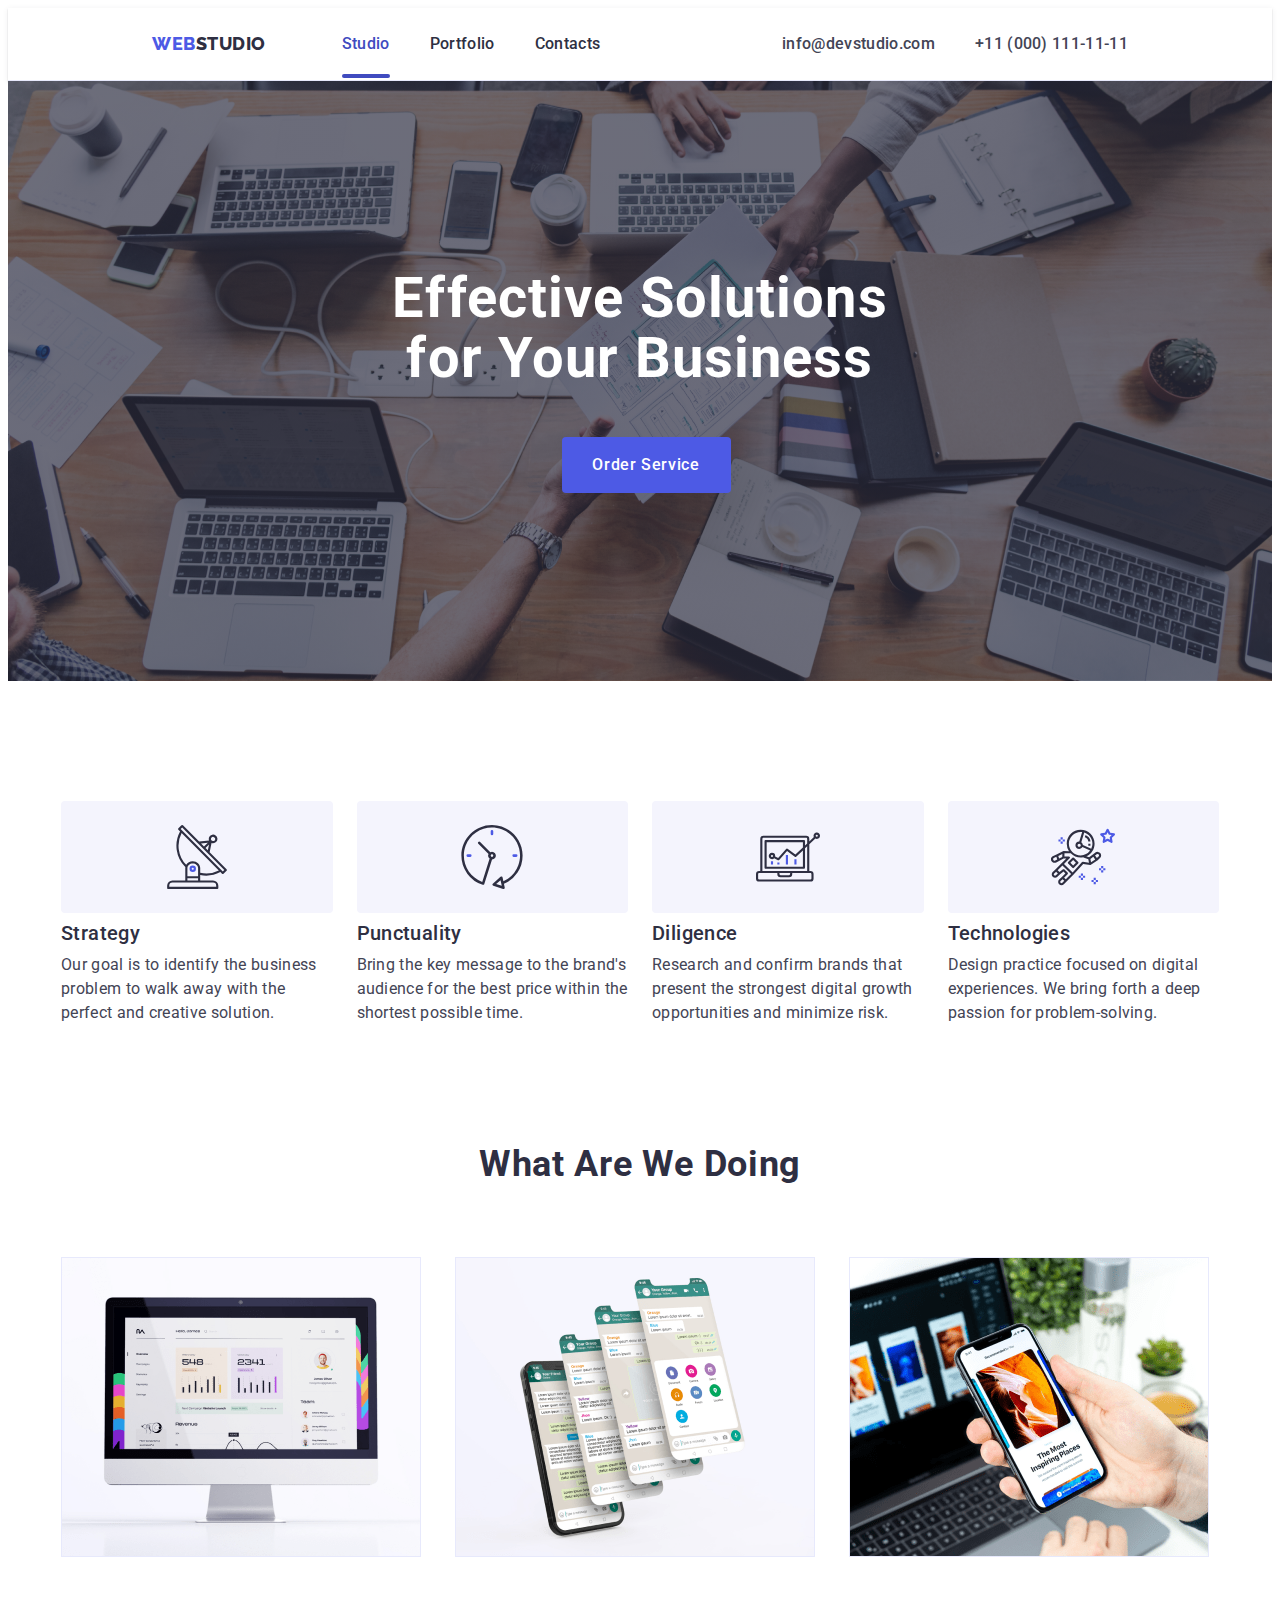
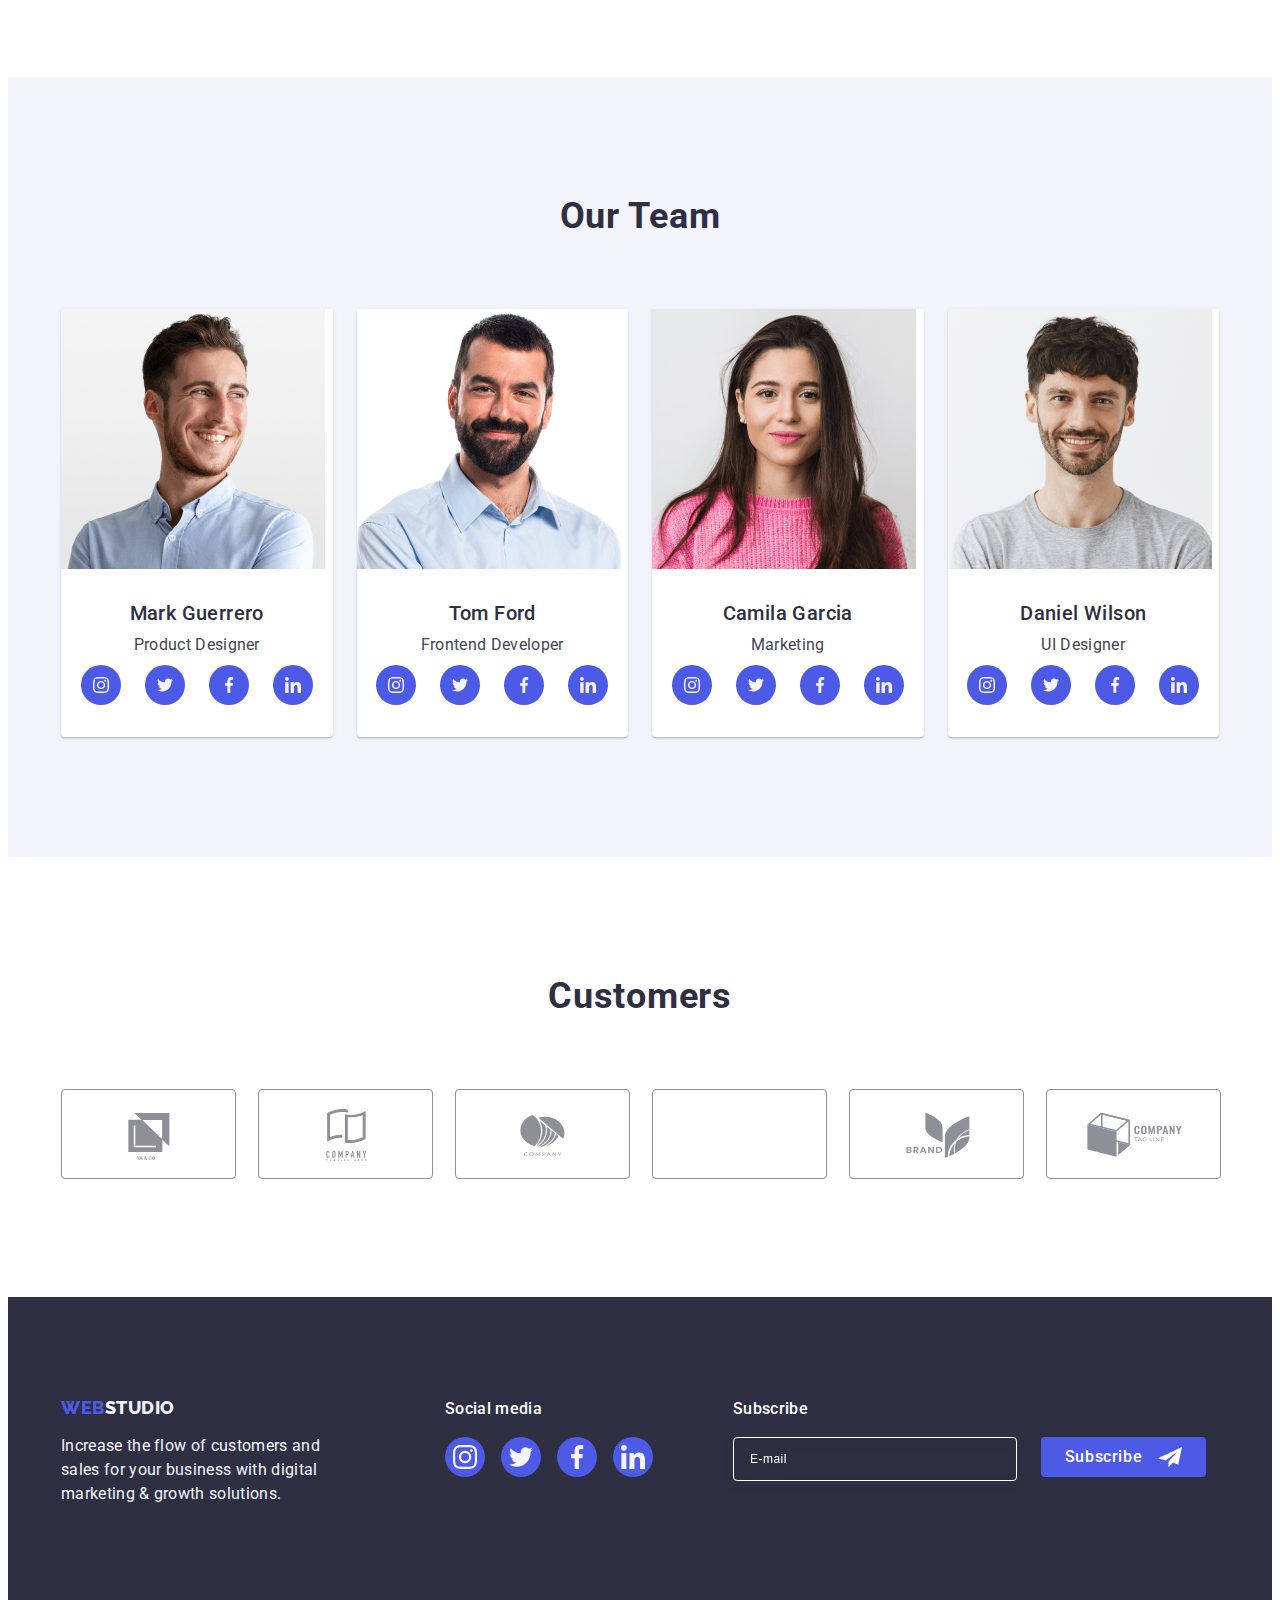
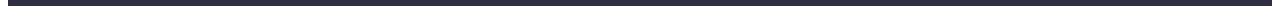
<file: index.html>
<!DOCTYPE html>
<html lang="en">
  <head>
    <meta charset="UTF-8" />
    <meta name="viewport" content="width=device-width, initial-scale=1.0" />
    <link
      rel="stylesheet"
      href="https://cdnjs.cloudflare.com/ajax/libs/modern-normalize/2.0.0/modern-normalize.min.css"
      integrity="sha512-4xo8blKMVCiXpTaLzQSLSw3KFOVPWhm/TRtuPVc4WG6kUgjH6J03IBuG7JZPkcWMxJ5huwaBpOpnwYElP/m6wg=="
      crossorigin="anonymous"
      referrerpolicy="no-referrer"
    />
    <link rel="stylesheet" href="./css/style.css" />
    <link rel="preconnect" href="https://fonts.googleapis.com" />
    <link rel="preconnect" href="https://fonts.gstatic.com" crossorigin />
    <link
      href="https://fonts.googleapis.com/css2?family=Raleway:wght@800&family=Roboto:wght@400;500;700;900&display=swap"
      rel="stylesheet"
    />
    <title>Main</title>
  </head>
  <body>
    <header class="header">
      <div class="div-header container">
        <nav class="nav-base">
          <a class="link nava" href="./index.html"
            >Web<span class="stu-dio">Studio</span></a
          >
          <ul class="list menu">
            <li>
              <a class="link spys menu-link-active" href="./index.html"
                >Studio</a
              >
            </li>
            <li><a class="link spys" href="./portfolio.html">Portfolio</a></li>
            <li><a class="link spys" href="">Contacts</a></li>
          </ul>
        </nav>
        <address class="add-now">
          <ul class="list menu">
            <li class="link spys">
              <a class="link add-now" href="mailto:info@devstudio.com"
                >info@devstudio.com</a
              >
            </li>
            <li class="link spys">
              <a class="link add-now" href="tel:+110001111111"
                >+11 (000) 111-11-11</a
              >
            </li>
          </ul>
        </address>
      </div>
    </header>
    <main>
      <section class="section-one">
        <div class="div-nomber-one container">
          <h1 class="zagol-one">Effective Solutions for Your Business</h1>
          <button class="first-knopka" data-modal-open type="button">
            Order Service
          </button>
        </div>
      </section>
      <section class="section-two">
        <div class="container div-nomber-two">
          <h2 class="visually-hidden">changed</h2>
          <ul class="list se-li-two">
            <li class="selione lishka">
              <div class="advantages-icon-wrap">
                <svg class="advantages-icon" width="64" height="64">
                  <use href="./images/icons.svg#icon-antenna-1"></use>
                </svg>
              </div>
              <h3 class="punktone thrirdh">Strategy</h3>
              <p class="paragraphpunktone">
                Our goal is to identify the business problem to walk away with
                the perfect and creative solution.
              </p>
            </li>
            <li class="selione lishka">
              <div class="advantages-icon-wrap">
                <svg class="advantages-icon" width="64" height="64">
                  <use href="./images/icons.svg#icon-clock-1"></use>
                </svg>
              </div>
              <h3 class="punktone thrirdh">Punctuality</h3>
              <p class="paragraphpunktone">
                Bring the key message to the brand's audience for the best price
                within the shortest possible time.
              </p>
            </li>
            <li class="selione lishka">
              <div class="advantages-icon-wrap">
                <svg class="advantages-icon" width="64" height="64">
                  <use href="./images/icons.svg#icon-diagram-1"></use>
                </svg>
              </div>
              <h3 class="punktone thrirdh">Diligence</h3>
              <p class="paragraphpunktone">
                Research and confirm brands that present the strongest digital
                growth opportunities and minimize risk.
              </p>
            </li>
            <li class="selione lishka">
              <div class="advantages-icon-wrap">
                <svg class="advantages-icon" width="64" height="64">
                  <use href="./images/icons.svg#icon-astronaut-1"></use>
                </svg>
              </div>
              <h3 class="punktone thrirdh">Technologies</h3>
              <p class="paragraphpunktone">
                Design practice focused on digital experiences. We bring forth a
                deep passion for problem-solving.
              </p>
            </li>
          </ul>
        </div>
      </section>
      <section class="section-three class-se-three">
        <div class="div-nomber-three container">
          <h2 class="sekond">What are we doing</h2>
          <ul class="list se-li-two">
            <li class="ulliinsethree classss">
              <img
                src="./images/rectangle(2)-min.jpg"
                alt="screen"
                width="360"
              />
            </li>
            <li class="ulliinsethree classss">
              <img src="./images/rectangle-min.jpg" alt="tel_1" width="360" />
            </li>
            <li class="ulliinsethree classss">
              <img
                src="./images/rectangle(1)-min.jpg"
                alt="tel_2"
                width="360"
              />
            </li>
          </ul>
        </div>
      </section>
      <section class="section-four">
        <div class="container">
          <h2 class="sekond hsectionfour">Our Team</h2>
          <ul class="ulsefour list">
            <li class="humenone">
              <img src="./images/imgmin.jpg" alt="human" width="264" />
              <div class="cla-div-ce">
                <h3 class="four-h punktone thrirdh">Mark Guerrero</h3>
                <p class="parag-four paragraphpunktone">Product Designer</p>
                <ul class="team-logo-list list">
                  <li class="team-logo-item">
                    <a href="" class="team-logo-link">
                      <svg class="section-team-icon" width="16" height="16">
                        <use href="./images/icons.svg#icon-instagram-2"></use>
                      </svg>
                    </a>
                  </li>
                  <li class="team-logo-item">
                    <a href="" class="team-logo-link">
                      <svg class="section-team-icon" width="16" height="16">
                        <use href="./images/icons.svg#icon-twitter-1"></use>
                      </svg>
                    </a>
                  </li>
                  <li class="team-logo-item">
                    <a href="" class="team-logo-link">
                      <svg class="section-team-icon" width="16" height="16">
                        <use href="./images/icons.svg#icon-facebook-1"></use>
                      </svg>
                    </a>
                  </li>
                  <li class="team-logo-item">
                    <a href="" class="team-logo-link">
                      <svg class="section-team-icon" width="16" height="16">
                        <use href="./images/icons.svg#icon-linkedin-1"></use>
                      </svg>
                    </a>
                  </li>
                </ul>
              </div>
            </li>
            <li class="humenone">
              <img src="./images/img0min.jpg" alt="human" width="264" />
              <div class="cla-div-ce">
                <h3 class="four-h punktone thrirdh">Tom Ford</h3>
                <p class="parag-four paragraphpunktone">Frontend Developer</p>
                <ul class="team-logo-list list">
                  <li class="team-logo-item">
                    <a href="" class="team-logo-link">
                      <svg class="section-team-icon" width="16" height="16">
                        <use href="./images/icons.svg#icon-instagram-2"></use>
                      </svg>
                    </a>
                  </li>
                  <li class="team-logo-item">
                    <a href="" class="team-logo-link">
                      <svg class="section-team-icon" width="16" height="16">
                        <use href="./images/icons.svg#icon-twitter-1"></use>
                      </svg>
                    </a>
                  </li>
                  <li class="team-logo-item">
                    <a href="" class="team-logo-link">
                      <svg class="section-team-icon" width="16" height="16">
                        <use href="./images/icons.svg#icon-facebook-1"></use>
                      </svg>
                    </a>
                  </li>
                  <li class="team-logo-item">
                    <a href="" class="team-logo-link">
                      <svg class="section-team-icon" width="16" height="16">
                        <use href="./images/icons.svg#icon-linkedin-1"></use>
                      </svg>
                    </a>
                  </li>
                </ul>
              </div>
            </li>
            <li class="humenone">
              <img src="./images/img2min.jpg" alt="human" width="264" />
              <div class="cla-div-ce">
                <h3 class="four-h punktone thrirdh">Camila Garcia</h3>
                <p class="parag-four paragraphpunktone">Marketing</p>
                <ul class="team-logo-list list">
                  <li class="team-logo-item">
                    <a href="" class="team-logo-link">
                      <svg class="section-team-icon" width="16" height="16">
                        <use href="./images/icons.svg#icon-instagram-2"></use>
                      </svg>
                    </a>
                  </li>
                  <li class="team-logo-item">
                    <a href="" class="team-logo-link">
                      <svg class="section-team-icon" width="16" height="16">
                        <use href="./images/icons.svg#icon-twitter-1"></use>
                      </svg>
                    </a>
                  </li>
                  <li class="team-logo-item">
                    <a href="" class="team-logo-link">
                      <svg class="section-team-icon" width="16" height="16">
                        <use href="./images/icons.svg#icon-facebook-1"></use>
                      </svg>
                    </a>
                  </li>
                  <li class="team-logo-item">
                    <a href="" class="team-logo-link">
                      <svg class="section-team-icon" width="16" height="16">
                        <use href="./images/icons.svg#icon-linkedin-1"></use>
                      </svg>
                    </a>
                  </li>
                </ul>
              </div>
            </li>
            <li class="humenone">
              <img src="./images/img3min.jpg" alt="human" width="264" />
              <div class="cla-div-ce">
                <h3 class="four-h punktone thrirdh">Daniel Wilson</h3>
                <p class="parag-four paragraphpunktone">UI Designer</p>
                <ul class="team-logo-list list">
                  <li class="team-logo-item">
                    <a href="" class="team-logo-link">
                      <svg class="section-team-icon" width="16" height="16">
                        <use href="./images/icons.svg#icon-instagram-2"></use>
                      </svg>
                    </a>
                  </li>
                  <li class="team-logo-item">
                    <a href="" class="team-logo-link">
                      <svg class="section-team-icon" width="16" height="16">
                        <use href="./images/icons.svg#icon-twitter-1"></use>
                      </svg>
                    </a>
                  </li>
                  <li class="team-logo-item">
                    <a href="" class="team-logo-link">
                      <svg class="section-team-icon" width="16" height="16">
                        <use href="./images/icons.svg#icon-facebook-1"></use>
                      </svg>
                    </a>
                  </li>
                  <li class="team-logo-item">
                    <a href="" class="team-logo-link">
                      <svg class="section-team-icon" width="16" height="16">
                        <use href="./images/icons.svg#icon-linkedin-1"></use>
                      </svg>
                    </a>
                  </li>
                </ul>
              </div>
            </li>
          </ul>
        </div>
      </section>
      <section class="section-five">
        <div class="container">
          <h2 class="section-five-header">Customers</h2>
          <ul class="section-five-list list">
            <li class="section-five-item">
              <a href="" class="section-five-link link"
                ><svg class="section-five-icon" width="104" height="56">
                  <use href="./images/icons.svg#icon-logo"></use>
                </svg>
              </a>
            </li>
            <li class="section-five-item">
              <a href="" class="section-five-link link"
                ><svg class="section-five-icon" width="104" height="56">
                  <use href="./images/icons.svg#icon-logo-2"></use>
                </svg>
              </a>
            </li>
            <li class="section-five-item">
              <a href="" class="section-five-link link"
                ><svg class="section-five-icon" width="104" height="56">
                  <use href="./images/icons.svg#icon-logo-3"></use>
                </svg>
              </a>
            </li>
            <li class="section-five-item">
              <a href="" class="section-five-link link"
                ><svg class="section-five-icon" width="104" height="56">
                  <use href="./images/icons.svg#icon-logo-4"></use>
                </svg>
              </a>
            </li>
            <li class="section-five-item">
              <a href="" class="section-five-link link"
                ><svg class="section-five-icon" width="104" height="56">
                  <use href="./images/icons.svg#icon-logo-5"></use>
                </svg>
              </a>
            </li>
            <li class="section-five-item">
              <a href="" class="section-five-link link"
                ><svg class="section-five-icon" width="104" height="56">
                  <use href="./images/icons.svg#icon-logo-6"></use>
                </svg>
              </a>
            </li>
          </ul>
        </div>
      </section>
    </main>
    <footer class="footer">
      <div class="footer-container container">
        <div class="footer-div-div">
          <a class="footera apos link nava" href="./index.html"
            >Web<span class="stu-dio-foot">Studio</span></a
          >
          <p class="parafoot">
            Increase the flow of customers and sales for your business with
            digital marketing & growth solutions.
          </p>
        </div>
        <div class="footer-socials">
          <p class="social-zagol">Social media</p>
          <ul class="social-list list">
            <li class="social-item">
              <a href="" class="social-link link">
                <svg class="social-logo" width="24" height="24">
                  <use href="./images/icons.svg#icon-instagram-2"></use>
                </svg>
              </a>
            </li>
            <li class="social-item">
              <a href="" class="social-link link">
                <svg class="social-logo" width="24" height="24">
                  <use href="./images/icons.svg#icon-twitter-1"></use>
                </svg>
              </a>
            </li>
            <li class="social-item">
              <a href="" class="social-link link">
                <svg class="social-logo" width="24" height="24">
                  <use href="./images/icons.svg#icon-facebook-1"></use>
                </svg>
              </a>
            </li>
            <li class="social-item">
              <a href="" class="social-link link">
                <svg class="social-logo" width="24" height="24">
                  <use href="./images/icons.svg#icon-linkedin-1"></use>
                </svg>
              </a>
            </li>
          </ul>
        </div>
        <div class="footer-container-subscribe">
          <p class="subscribe-text">Subscribe</p>
          <form class="subscribe-form">
            <label class="subscribe-form-label">
              <input
                class="subscribe-form-input"
                type="email"
                name="footer-subscribe"
                placeholder="E-mail"
              />
            </label>
            <button class="subscribe-form-button" type="submit">
              Subscribe
              <svg class="subscribe-form-icon" width="24" height="24">
                <use href="./images/icons.svg#icon-Frame-3"></use>
              </svg>
            </button>
          </form>
        </div>
      </div>
    </footer>
    <div class="modal-one is-hidden" data-modal>
      <div class="modalka">
        <button class="close-button" data-modal-close type="button">
          <svg class="close-svg" width="8" height="8">
            <use href="./images/icons.svg#icon-close-black"></use>
          </svg>
        </button>
        <p class="modal-p">Leave your contacts and we will call you back</p>
        <form class="modal-form">
          <div class="modal-wrap">
            <label class="modal-label" for="user-name">Name</label>
            <div class="form-input">
              <input
                type="text"
                class="modal-input"
                name="user-name"
                id="user-name"
              />
              <svg class="form-svg" width="18" height="24">
                <use href="./images/icons.svg#icon-person-black-18dp-1"></use>
              </svg>
            </div>
          </div>
          <div class="modal-wrap">
            <label class="modal-label" for="user-tel">Phone</label>
            <div class="form-input">
              <input
                type="tel"
                class="modal-input"
                name="user-tel"
                id="user-tel"
              />
              <svg class="form-svg" width="18" height="24">
                <use href="./images/icons.svg#icon-phone-black-18dp-1"></use>
              </svg>
            </div>
          </div>
          <div class="modal-wrap">
            <label class="modal-label" for="user-email">Email</label>
            <div class="form-input">
              <input
                type="email"
                class="modal-input"
                name="user-email"
                id="user-email"
              />
              <svg class="form-svg" width="18" height="24">
                <use href="./images/icons.svg#icon-email-black-18dp-1"></use>
              </svg>
            </div>
          </div>
          <div class="modal-usertext">
            <label class="modal-label" for="user-comment">Comment</label>
            <textarea
              class="modal-textarea"
              name="user-comment"
              id="user-comment"
              placeholder="Text input"
            ></textarea>
          </div>

          <div class="form-terms">
            <input
              class="form-checkbox visually-hidden"
              type="checkbox"
              name="user-privacy"
              id="user-privacy"
              value="true"
            />
            <label class="form-checkbox" for="user-privacy"
              ><span class="checkbox-label-icon"
                ><svg class="label-icon-terms" width="10" height="8">
                  <use
                    href="./images/icons.svg#icon-checkmark"
                  ></use></svg></span
              >I accept the terms and conditions of the
              <a href="" class="label-terms-link">Privacy Policy</a></label
            >
          </div>
          <button class="modal-button" type="submit">Send</button>
        </form>
      </div>
    </div>
    <script src="./modal.js"></script>
  </body>
</html>
</file>
<file: css/style.css>
body {
  font-family: "Roboto", sans-serif;
  color: #434455;
  background-color: #ffffff;
}
:root {
  --iriscolor: #4d5ae5;
  --navybluecolor: #2e2f42;
  --navyblue: #2e2f42;
  --iris: #4d5ae5;
  --white: #ffffff;
  --ocean: #404bbf;
  --green: #31d0aa;
  --slate: #434455;
  --lightslate: #8e8f99;
  --cornflower: #e7e9fc;
  --cloud: #f4f4fd;
  --navybluemodal: #2e2f42;
  --grey: #2e2f42;
  --dairy: #fcfcfc;
}

.container {
  width: 1158px;
  margin: 0 auto;
  padding: 0 15px;
}

p,
h1,
h2,
h3,
h4,
h5,
h6 {
  margin-top: 0;
  margin-bottom: 0;
}

ul,
ol {
  padding-left: 0;
  margin-top: 0;
  margin-bottom: 0;
}

img {
  display: block;
  max-width: 100%;
  height: auto;
}

/* header */
.header {
  border-bottom: 1px solid #e7e9fc;
  box-shadow: 0px 2px 1px rgba(46, 47, 66, 0.08),
    0px 1px 1px rgba(46, 47, 66, 0.16), 0px 1px 6px rgba(46, 47, 66, 0.08);
}
.div-header {
  display: flex;
  justify-content: space-around;
}
.container {
  width: 1158px;
  margin: 0 auto;
  padding: 0 15px;
}
.nav-base {
  display: flex;
  align-items: center;
}
.menu {
  display: flex;
  gap: 40px;
}
.nava {
  font-family: "Raleway", sans-serif;
  font-weight: 800;
  font-size: 18px;
  line-height: 1.17;
  letter-spacing: 0.03em;
  text-transform: uppercase;
  color: var(--iriscolor);
  text-decoration: none;
  margin-right: 76px;
}
.stu-dio {
  color: var(--navybluecolor);
}
.list {
  list-style: none;
  line-height: 1.5;
  letter-spacing: 0.02em;
}

.link {
  text-decoration: none;
}

.spys {
  color: var(--navyblue, #2e2f42);
  font-size: 16px;
  font-weight: 500;
  line-height: 1.5;
  letter-spacing: 0.02em;
  padding: 24px 0 24px;
  position: relative;
  transition: color 250ms cubic-bezier(0.4, 0, 0.2, 1);
}
.spys:hover,
.spys:focus {
  color: #404bbf;
}
.menu-link-active {
  color: #404bbf;
}

.menu-link-active::after {
  content: "";
  position: absolute;
  left: 0;
  bottom: -1px;
  height: 4px;
  width: 100%;
  background-color: #404bbf;
  border-radius: 2px;
}

.add-now {
  color: #434455;
  font-style: normal;
  display: flex;
  font-size: 16px;
  line-height: 1.5;
  letter-spacing: 0.02em;
  transition: color 250ms cubic-bezier(0.4, 0, 0.2, 1);
}
.add-now:hover,
.add-now:focus {
  color: #404bbf;
}

/* footer */
.footer-container {
  display: flex;
  align-items: baseline;
}
.footer {
  background-color: #2e2f42;
  padding: 100px 0;
}
.footer-div-div {
  margin-right: 120px;
}

.footera.apos {
  display: inline-block;
  margin-bottom: 16px;
}
.stu-dio-foot {
  color: #f4f4fd;
}
.parafoot {
  line-height: 1.5;
  color: #f4f4fd;
  letter-spacing: 0.02em;
  max-width: 264px;
}
.footer-container-media {
  margin-right: 80px;
}
.container-media-p {
  font-weight: 500;
  font-size: 16px;
  line-height: 1.5;
  letter-spacing: 0.02em;
  color: white;
  margin-bottom: 16px;
}
.footer-div-ul {
  display: flex;
  gap: 16px;
}
.div-ul-li {
  width: 40px;
  height: 40px;
}
.foot-ul-li-a {
  width: 100%;
  height: 100%;
  background-color: var(--iris);
  border-radius: 50%;
  display: flex;
  align-items: center;
  justify-content: center;
  transition: background-color 250ms cubic-bezier(0.4, 0, 0.2, 1);
}
.footer-socials {
  margin-right: 80px;
}

.social-zagol {
  font-weight: 500;
  font-size: 16px;
  line-height: 1.5;
  letter-spacing: 0.02em;
  color: var(--white);
  margin-bottom: 16px;
}

.social-list {
  display: flex;
  gap: 16px;
}

.social-item {
  width: 40px;
  height: 40px;
}

.social-link {
  width: 100%;
  height: 100%;
  background-color: var(--iris);
  border-radius: 50%;
  display: flex;
  align-items: center;
  justify-content: center;
  transition: background-color 250ms cubic-bezier(0.4, 0, 0.2, 1);
}

.social-link:hover,
.social-link:focus {
  background-color: var(--green);
}

.social-logo {
  fill: var(--cloud);
}
.subscribe-text {
  margin-bottom: 16px;
  font-weight: 500;
  font-size: 16px;
  line-height: 1.5;
  letter-spacing: 0.02em;
  color: #ffffff;
}

.subscribe-form {
  display: flex;
  gap: 24px;
}

.subscribe-form-input {
  width: 264px;
  height: 40px;
  border: 1px solid #ffffff;
  background-color: transparent;
  font-size: 12px;
  line-height: 1.5;
  letter-spacing: 0.04em;
  padding-left: 16px;
  filter: drop-shadow(0px 4px 4px rgba(0, 0, 0, 0.15));
  border-radius: 4px;
  color: #ffffff;
}

.subscribe-form-input::placeholder {
  color: #ffffff;
}

.subscribe-form-button {
  min-width: 165px;
  height: 40px;
  display: flex;
  justify-content: center;
  align-items: center;
  font-family: 'Roboto', sans-serif;
  font-size: 16px;
  font-weight: 500;
  line-height: 1.5;
  letter-spacing: 0.04em;
  color: #ffffff;
  cursor: pointer;
  background-color: #4d5ae5;
  border: none;
  border-radius: 4px;
}

.subscribe-form-button:hover,
.subscribe-form-button:focus {
  background-color: var(--green);
}

.subscribe-form-icon {
  margin-left: 16px;
  fill: var(--cloud);
} 
/* 1 section 1 */
.section-one {
  background-color: var(--navyblue);
  padding: 188px 0;
  background-image: linear-gradient(
      rgba(46, 47, 66, 0.7),
      rgba(46, 47, 66, 0.7)
    ),
    url(../images/people-office.jpg);
  max-width: 1440px;
  background-repeat: no-repeat;
  background-position: center;
  background-size: cover;
  display: flex;
  flex-direction: column;
  align-items: center;
  margin: 0 auto;
}
.zagol-one {
  font-size: 56px;
  line-height: 1.07;
  text-align: center;
  letter-spacing: 0.02em;
  color: #ffffff;
  max-width: 496px;
  margin-left: calc(1158px - 248px - 1158px / 2);
}
.first-knopka {
  background-color: #4d5ae5;
  font-family: "Roboto", sans-serif;
  font-weight: 500;
  font-size: 16px;
  line-height: 1.5;
  letter-spacing: 0.04em;
  color: #ffffff;
  cursor: pointer;
  display: block;
  min-width: 169px;
  height: 56px;
  border: none;
  background-color: #4d5ae5;
  border-radius: 4px;
  cursor: pointer;
  transition: background-color 250ms cubic-bezier(0.4, 0, 0.2, 1);
  margin-left: calc(1158px - 157px / 2 - 1158px / 2);
  margin-top: 48px;
}
.first-knopka:hover {
  background-color: #404bbf;
}
.first-knopka:focus {
  background-color: #404bbf;
}
/* 1 section 2 */
.section-two {
  padding: 120px 0;
}
.se-li-two {
  display: flex;
  gap: 24px;
  padding: 0;
  margin: 0;
}
.punktone {
  font-weight: 500;
  font-size: 20px;
  line-height: 1.2;
  letter-spacing: 0.02em;
  color: var(--navybluecolor);
  margin-bottom: 8px;
}
.advantages-icon-wrap {
  display: flex;
  align-items: center;
  justify-content: center;
  height: 112px;
  border-radius: 4px;
  background: #f4f4fd;
  margin-bottom: 8px;
}
.advantages-icon {
  margin: 24px 100px;
}
.selione {
  flex-basis: calc((100% - 3 * 24px) / 4);
}
.paragraphpunktone {
  font-size: 16px;
  line-height: 1.5;
  letter-spacing: 0.02em;
  color: #434455;
}

/* 1 section 3 */
.section-three {
  padding-bottom: 120px;
}
.sekond {
  font-size: 36px;
  line-height: 1.11;
  letter-spacing: 0.02em;
  text-align: center;
  text-transform: capitalize;
  color: var(--navybluecolor);
  margin-bottom: 72px;
}
.ulliinsethree.classss {
  width: calc((100% - 48px) / 3);
}
/* 1 section 4 */
.section-four {
  background-color: #f4f4fd;
  padding: 120px 0;
}
.humenone {
  background-color: #ffffff;
  flex-basis: calc((100% - 3 * 24px) / 4);
  border-radius: 0px 0px 4px 4px;
  box-shadow: 0px 1px 6px rgba(46, 47, 66, 0.08),
    0px 1px 1px rgba(46, 47, 66, 0.16), 0px 2px 1px rgba(46, 47, 66, 0.08);
}
.hsectionfour {
  margin-bottom: 72px;
}
.ulsefour {
  display: flex;
  gap: 24px;
}
.cla-div-ce {
  padding: 32px 0;
}
.four-h {
  text-align: center;
  margin-bottom: 8px;
}
.parag-four {
  text-align: center;
  margin-bottom: 8px;
}
.team-logo-list {
  display: flex;
  justify-content: center;
  gap: 24px;
}

.team-logo-item {
  width: 40px;
  height: 40px;
}

.team-logo-link {
  width: 100%;
  height: 100%;
  background-color: #4d5ae5;
  border-radius: 50%;
  display: flex;
  align-items: center;
  justify-content: center;
  transition: background-color 250ms cubic-bezier(0.4, 0, 0.2, 1);
}

.team-logo-link:hover,
.team-logo-link:focus {
  background-color: #404bbf;
}

.section-team-icon {
  fill: var(--cloud);
}

/* 1 section 5 */
.section-five {
  padding: 120px 0;
}
.section-five-header {
  color: var(--navyblue);
  text-align: center;
  margin-bottom: 72px;
  font-size: 36px;
  line-height: 1.11;
  letter-spacing: 0.02em;
  text-transform: capitalize;
}
.section-five-list {
  display: flex;
  gap: 24px;
}
.section-five-item {
  width: calc((100% - 5 * 24px) / 6);
  height: 88px;
}

.section-five-link {
  width: 100%;
  height: 100%;
  border-radius: 4px;
  border: 1px solid var(--lightslate, #8e8f99);
  display: flex;
  align-items: center;
  justify-content: center;
  color: var(--lightslate);
  transition: border-color 250ms cubic-bezier(0.4, 0, 0.2, 1),
    color 250ms cubic-bezier(0.4, 0, 0.2, 1);
}

.section-five-link:hover,
.section-five-link:focus {
  border-color: #404bbf;
  color: #404bbf;
}

.section-five-icon {
  fill: currentColor;
}

/* 2  */
.knopka {
  color: #4d5ae5;
  background-color: #f4f4fd;
  text-align: center;
  cursor: pointer;
  font-size: 16px;
  font-family: "Roboto", sans-serif;
  font-weight: 500;
  line-height: 1.5;
  letter-spacing: 0.04em;
  padding: 12px 24px;
  border: 1px solid var(--cornflower);
  border-radius: 4px;
  transition: color 250ms cubic-bezier(0.4, 0, 0.2, 1),
    background-color 250ms cubic-bezier(0.4, 0, 0.2, 1),
    border-color 250ms cubic-bezier(0.4, 0, 0.2, 1),
    box-shadow 250ms cubic-bezier(0.4, 0, 0.2, 1);
}
.knopka:hover,
.knopka:focus {
  color: #ffffff;
  background-color: #404bbf;
  border: 1px solid transparent;
  box-shadow: 0px 3px 1px rgba(0, 0, 0, 0.1), 0px 2px 1px rgba(0, 0, 0, 0.08),
    0px 2px 2px rgba(0, 0, 0, 0.12);
}

.name {
  font-weight: 500;
  font-size: 20px;
  line-height: 1.2;
  letter-spacing: 0.02em;
  color: var(--navybluecolor);
  margin-bottom: 8px;
}
.text-li {
  font-size: 16px;
  line-height: 1.5;
  letter-spacing: 0.02em;
  color: #434455;
}
.po-se-one {
  padding-top: 96px;
  padding-bottom: 120px;
}
.po-ul-one {
  display: flex;
  justify-content: center;
  gap: 24px;
  margin-bottom: 72px;
}

.po-ul-two {
  display: flex;
  flex-wrap: wrap;
  column-gap: 24px;
  row-gap: 48px;
  padding: 0;
  margin: 0;
}
.port-link {
  display: block;
  transition: box-shadow 250ms cubic-bezier(0.4, 0, 0.2, 1);
}
.port-link:hover,
.port-link:focus {
  box-shadow: 0px 1px 6px rgba(46, 47, 66, 0.08),
    0px 1px 1px rgba(46, 47, 66, 0.16), 0px 2px 1px rgba(46, 47, 66, 0.08);
}
.port-link:hover .po-ul-text,
.port-link:focus .po-ul-text {
  transform: translateY(0);
}
.po-ul-li {
  width: calc((100% - 48px) / 3);
}
.po-first-div {
  position: relative;
  overflow: hidden;
}
.po-ul-text {
  position: absolute;
  top: 0;
  color: #f4f4fd;
  font-size: 16px;
  line-height: 1.5;
  letter-spacing: 0.02em;
  padding: 40px 32px;
  background-color: #4d5ae5;
  height: 100%;
  width: 100%;
  transform: translateY(100%);
  transition: transform 250ms cubic-bezier(0.4, 0, 0.2, 1);
}
.two-ul-div {
  padding: 32px 16px;
  border: 1px solid #e7e9fc;
  border-top: none;
  margin-bottom: 8px;
}
/* window */
.modal-one {
  position: fixed;
  top: 0;
  left: 0;
  width: 100%;
  height: 100%;
  background: var(--navyblue-modal, rgba(46, 47, 66, 0.4));
  transition: opacity 250ms cubic-bezier(0.4, 0, 0.2, 1),
    visibility 250ms cubic-bezier(0.4, 0, 0.2, 1);
}

.is-hidden {
  opacity: 0;
  visibility: hidden;
  pointer-events: none;
}

.modalka {
  position: absolute;
  top: 50%;
  left: 50%;
  transform: translate(-50%, -50%) scale(1);
  width: 408px;
  min-height: 584px;
  border-radius: 4px;
  background: var(--dairy, #fcfcfc);
  box-shadow: 0px 1px 1px rgba(0, 0, 0, 0.14), 0px 1px 3px rgba(0, 0, 0, 0.12),
    0px 2px 1px rgba(0, 0, 0, 0.2);
  transition: transform 250ms cubic-bezier(0.4, 0, 0.2, 1);
  padding: 72px 24px 24px 24px;
}

.close-button {
  position: absolute;
  top: 24px;
  right: 24px;
  width: 24px;
  height: 24px;
  border-radius: 50%;
  display: flex;
  align-items: center;
  justify-content: center;
  background-color: var(--cornflower, #e7e9fc);
  border: 1px solid rgba(0, 0, 0, 0.1);
  padding: 0;
  cursor: pointer;
  transition: background-color 250ms cubic-bezier(0.4, 0, 0.2, 1),
    border 250ms cubic-bezier(0.4, 0, 0.2, 1);
}
.close-button:hover,
.close-button:focus {
  background-color: #404bbf;
  border: none;
  fill: #ffffff;
}
.close-svg {
  transition: fill 250ms cubic-bezier(0.4, 0, 0.2, 1);
}
.modal-p {
  color: var(--navyblue, #2e2f42);
  text-align: center;
  font-size: 16px;
  font-weight: 500;
  line-height: 1.5;
  letter-spacing: 0.02em;
  margin-bottom: 16px;
}

.modal-input {
  width: 100%;
  height: 40px;
  background-color: transparent;
  border-radius: 4px;
  border: 1px solid var(--navyblue-modal, rgba(46, 47, 66, 0.4));
  padding-left: 38px;
  padding-right: 16px;
  outline: transparent;
  transition: border-color 250ms cubic-bezier(0.4, 0, 0.2, 1);
}

.modal-input:focus {
  border-color: #4d5ae5;
}

.modal-input:focus + .form-svg {
  fill: #4d5ae5;
}

.modal-wrap {
  margin-bottom: 8px;
}

.modal-label {
  font-size: 12px;
  line-height: 1.17;
  letter-spacing: 0.04em;
  color: var(--lightslate, #8e8f99);
  display: block;
  margin-bottom: 4px;
}

.form-input {
  position: relative;
}

.form-svg {
  position: absolute;
  left: 16px;
  top: 50%;
  transform: translateY(-50%);
  transition: fill 250ms cubic-bezier(0.4, 0, 0.2, 1);
}

.modal-usertext {
  margin-bottom: 16px;
}

.modal-textarea {
  width: 100%;
  height: 120px;
  font-size: 12px;
  line-height: 1.17;
  letter-spacing: 0.04em;
  color: rgba(46, 47, 66, 0.4);
  border: 1px solid rgba(46, 47, 66, 0.4);
  border-radius: 4px;
  background-color: transparent;
  padding: 8px 16px;
  outline: transparent;
  resize: none;
  transition: border-color 250ms cubic-bezier(0.4, 0, 0.2, 1);
}

.modal-textarea:focus {
  border-color: #4d5ae5;
}

.modal-textarea::placeholder {
  color: rgba(46, 47, 66, 0.4);
}

.modal-button {
  display: block;
  min-width: 169px;
  height: 56px;
  color: var(--white, #fff);
  text-align: center;
  font-family: 'Roboto', sans-serif;
  font-size: 16px;
  font-weight: 500;
  line-height: 1.5;
  letter-spacing: 0.04em;
  cursor: pointer;
  margin: 0 auto;
  border: none;
  border-radius: 4px;
  padding: 16px 32px;
  background-color: var(--iris, #4d5ae5);
  box-shadow: 0px 4px 4px 0px rgba(0, 0, 0, 0.15);
  transition: background-color 250ms cubic-bezier(0.4, 0, 0.2, 1);
}

.form-terms {
  margin-bottom: 24px;
}

.form-checkbox{
  font-size: 12px;
  line-height: 1.17;
  letter-spacing: 0.04em;
  color: var(--lightslate, #8e8f99);
}

.checkbox-label-icon {
  width: 16px;
  height: 16px;
  border: 1px solid rgba(46, 47, 66, 0.4);
  border-radius: 2px;
  transition: background-color 250ms cubic-bezier(0.4, 0, 0.2, 1),
    border 250ms cubic-bezier(0.4, 0, 0.2, 1),
    fill 250ms cubic-bezier(0.4, 0, 0.2, 1);
  display: inline-flex;
  align-items: center;
  justify-content: center;
  fill: transparent;
  margin-right: 8px;
}

.form-checkbox:checked + .form-checkbox .checkbox-label-icon {
  background-color: var(--ocean, #404bbf);
  border: none;
  fill: var(--cloud, #f4f4fd);
}

.form-checkbox:focus + .form-checkbox .checkbox-label-icon {
  border-color: var(--ocean, #404bbf);
}

.form-checkbox:hover + .form-checkbox .checkbox-label-icon {
  border-color: var(--ocean, #404bbf);
}

.label-terms-link {
  color: var(--iris, #4d5ae5);
}
/* паттерн */
.visually-hidden {
  position: absolute;
  width: 1px;
  height: 1px;
  margin: -1px;
  border: 0;
  padding: 0;
  white-space: nowrap;
  clip-path: inset(100%);
  clip: rect(0 0 0 0);
  overflow: hidden;
}
</file>
